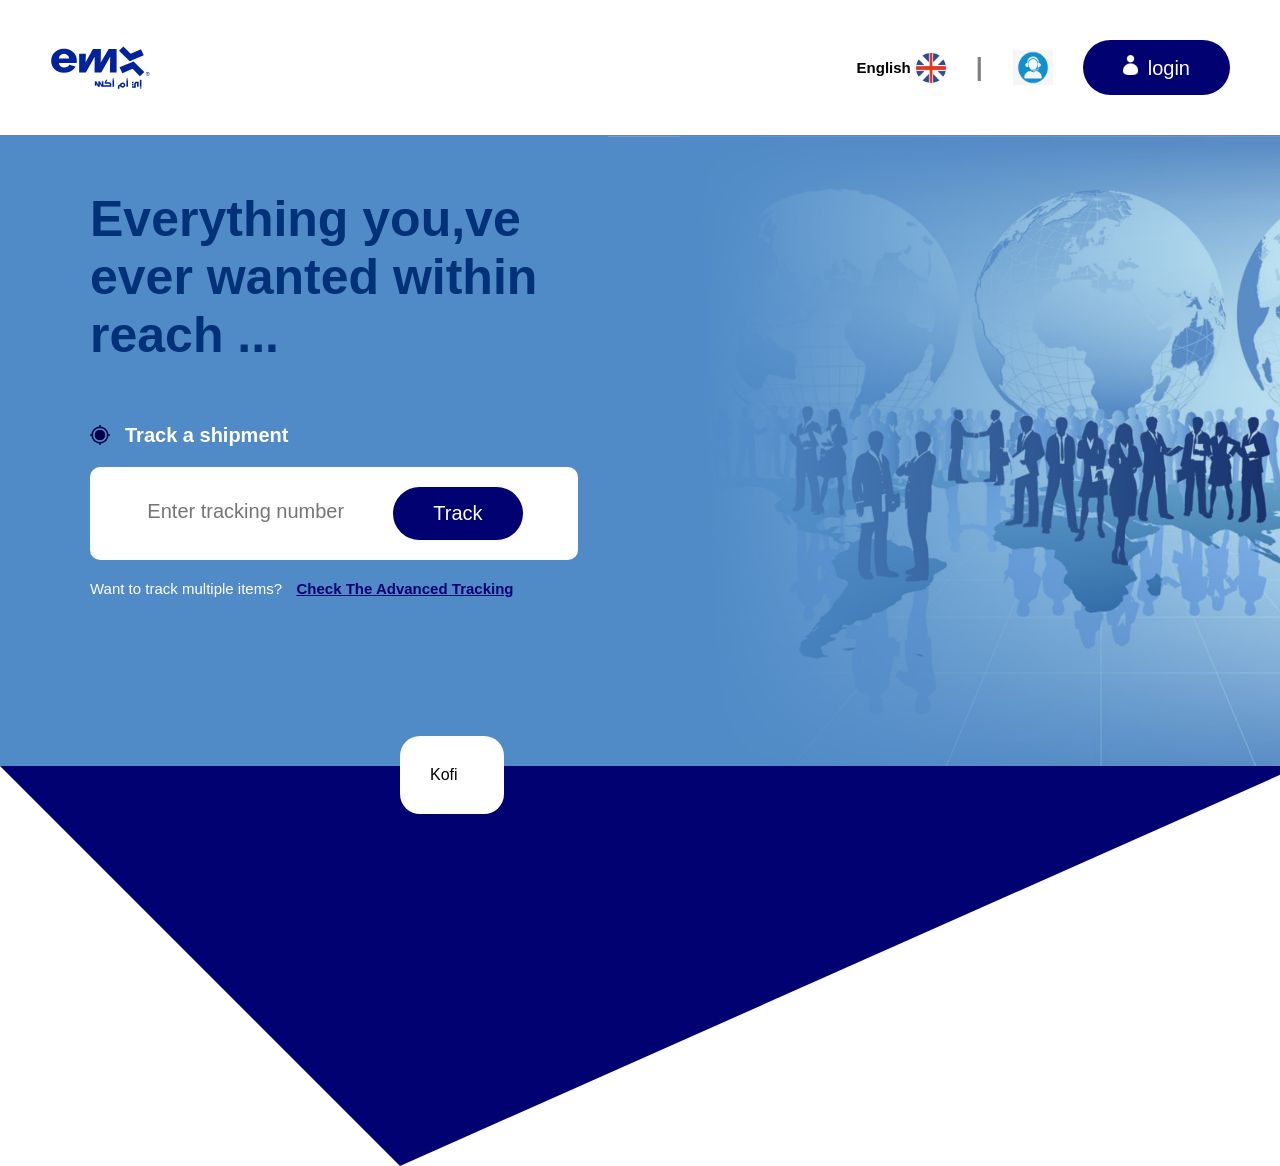
<file: index.html>
<!DOCTYPE html>
<html lang="en">

<head>
    <meta charset="UTF-8" />
    <meta name="viewport" content="width=device-width, initial-scale=1.0" />
    <title>EMX | EMX</title>
    <link rel="stylesheet" href="/style.css" />
</head>

<body>
    <div class="header">
        <div class="container">
            <img src="logo.svg" alt="" class="logo" />
        </div>
        <div class="container1">
            <a href="" title="Change Language">English</a>
            <img src="flag.jpg" title="Change Language" class="flag" alt="" style="width: 30px; height: 30px" />
            <label for="" class="line" style="font-size: 25px; color: gray; font-weight: bold">|</label
        >
        <img
          src="help.png"
          title="Customer Support"
          alt=""
          class="help"
          style="width: 40px; height: 35px"
        />
        <button>
          <img
            class="login_img"
            src="user.png"
            alt=""
            style="width: 15px; height: 20px"
          />login
        </button>
      </div>
    </div>

    <div class="Section1">
      <div class="txt">
        <h1 class="quote">Everything you,ve ever wanted within reach ...</h1>
        <div class="label" style="align-items: center; display: flex; margin-bottom: 20px">
          <img src="GPS.png"  style="width:20px; height: 20px;" alt="">
          <label style="font-size: 20px; font-weight: bold; margin-left: 15px;">Track a shipment</lebel>
        </div>
        <div class="form">
          <input class="search" type="text" placeholder="Enter tracking number">
          <button class="track"> Track</button>
        </div>
        <label for="">Want to track multiple items?</label>
            <a href="">Check The Advanced Tracking</a>
        </div>
        <div class="image">

        </div>


    </div>
    <div class="s2">
        <div class="k" style="position: absolute; margin-top: -400px;">
            <div class=" s2form ">
                <label for=" ">Kofi</label>
            </div>
        </div>
    </div>

</body>

</html>
</file>
<file: style.css>
body {
  margin: 0;
  padding: 0;
  font-family: Arial, Helvetica, sans-serif;
}

.header {
  width: 100%;
  height: 15vh;
  background-color: white;
  display: flex;
  border-bottom: 1px solid gray;
}

.container {
  width: 50%;
  height: 100%;
  display: flex;
  align-items: center;
}

.logo {
  width: 100px;
  height: auto;
  padding-left: 50px;
}

.container1 {
  width: 50%;
  height: 100%;
  display: flex;
  align-items: center;
  justify-content: flex-end;
  padding-right: 50px;
}

button {
  padding: 15px 40px;
  background-color: rgb(1, 1, 114);
  color: white;
  border: none;
  border-radius: 30px;
  margin-left: 30px;
  font-size: 20px;
}

.login_img {
  margin-right: 10px;
}

.help,
.line {
  margin-left: 30px;
}

.flag {
  margin-left: 5px;
  border-radius: 50%;
}

a {
  text-decoration: none;
  font-size: 20px;
  font-weight: bold;
  font-family: Arial, Helvetica, sans-serif;
  color: black;
}

.Section1 {
  display: flex;
  width: 100%;
  height: 70vh;
  background-color: #508bc7;
}

.txt {
  width: 40%;
  background-color: #508bc7;
  padding: 20px 70px 20px 90px;
}

.quote {
  font-size: 50px;
  color: rgb(1, 49, 121);
}

.label {
  margin-top: 60px;
}

.form {
  width: 100%;
  padding: 20px;
  height: auto;
  background-color: white;
  display: flex;
  border-radius: 10px;
  justify-content: center;
  flex-shrink: none;
  margin-bottom: 20px;
}

.txt label,
a {
  font-size: 15px;
}

.txt label {
  color: white;
  margin-right: 10px;
}

.txt a {
  color: rgb(1, 1, 114);
  text-decoration: underline;
}

.image {
  width: 60%;
  height: 100%;
  background-image: url(istockphoto-1135075538-612x612.jpg);
  background-size: cover;
  background-repeat: no-repeat;
  background-color: #508bc7;
}

.search {
  width: 50%;
  border: none;
}

.search::placeholder {
  font-size: 20px;
}

.track {
  margin-left: 20px;
}

.s2 {
  height: 0;
  background-color: rgb(255, 255, 255);
  justify-content: center;
  border-top: 400px solid rgb(1, 1, 114);
  border-left: 400px solid transparent;
  border-right: 900px solid transparent;
  position: relative;
}

.s2form {
  background-color: rgb(255, 255, 255);
  width: 50%;
  height: 40%;
  margin-top: -30px;
  border-radius: 20px;
  padding: 30px;
}

@media screen and (max-width: 900px) {
  .header {
    flex-direction: column;
  }
  .container,
  .container1 {
    width: 100%;
    justify-content: center;
    padding: 0;
  }
}
</file>
